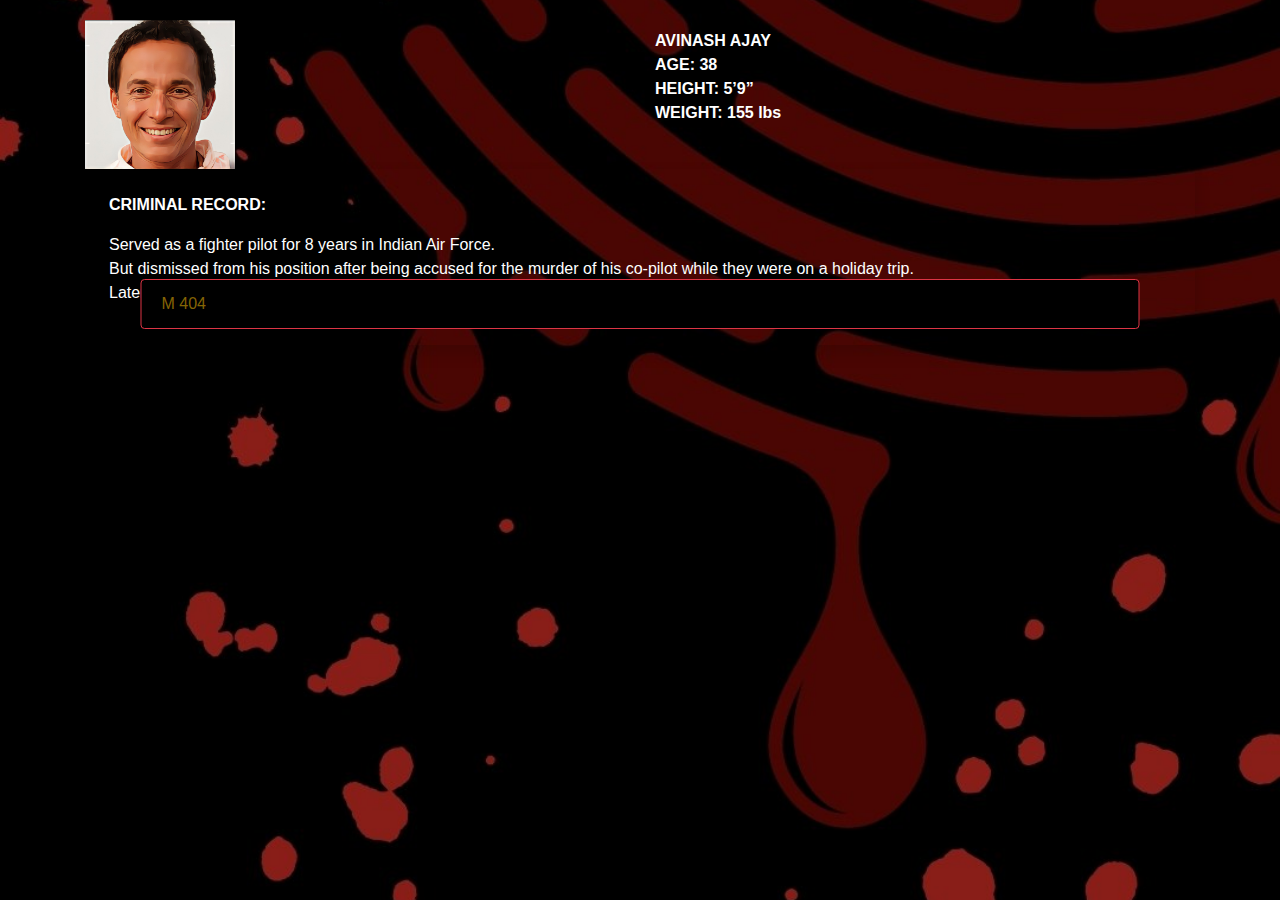
<file: avinash.html>
<!DOCTYPE html>
<html lang="en">
<head>
<meta charset="UTF-8">
<meta name="viewport" content="width=device-width, initial-scale=1.0">
<meta http-equiv="X-UA-Compatible" content="ie=edge">
<meta name="Description" content="Enter your description here"/>
<link rel="stylesheet" href="https://cdnjs.cloudflare.com/ajax/libs/twitter-bootstrap/4.6.0/css/bootstrap.min.css">
<link rel="stylesheet" href="https://cdnjs.cloudflare.com/ajax/libs/font-awesome/5.15.4/css/all.min.css">

<link rel="stylesheet" href="assets/css/profile.css">
<title>Profile Page</title>
</head>
<body>

    <div class="container">

<div class="inner-container">
   

  <div class="profile-pic-wrapper">
<div class="row">
    <div class="col-6 my-auto">
    <img src="./assets/img/char-3.jpeg"  alt="" class="profile-pic shadow">

    </div>
    <div class="col-6 my-auto font-weight-bolder">
       <ul>
        <li>AVINASH AJAY</li>
        <li>AGE: 38</li>
        <li>HEIGHT: 5’9”</li>
        <li>WEIGHT: 155 lbs</li>
       </ul>
    </div>
</div>
  </div>
      <div>

        <div class="content p-4 shadow rounded text-justify">
            <p class = "font-weight-bolder">CRIMINAL RECORD: </p>

           <ul>
               <li>

                Served as a fighter pilot for 8 years in Indian Air Force.
                

               </li>

               <li>
                But dismissed from his position after being accused for the murder of his co-pilot while they were on a holiday trip.


               </li>
               <li>
                Later his mental state was questioned by the court which leads to a re-judgement on his life sentence to 7 years of imprisonment.
               </li>
               
           </ul>
        </div>

        <div class="alert alert-warning mt-4" role="alert">
            M 404
        </div>
      </div>
 
</div>
    </div>

<script src="https://cdnjs.cloudflare.com/ajax/libs/jquery/3.5.1/jquery.slim.min.js"></script>
<script src="https://cdnjs.cloudflare.com/ajax/libs/popper.js/1.16.1/umd/popper.min.js"></script>
<script src="https://cdnjs.cloudflare.com/ajax/libs/twitter-bootstrap/4.6.0/js/bootstrap.min.js"></script>
     <!-- Swiper JS -->

</body>
</html>
</file>
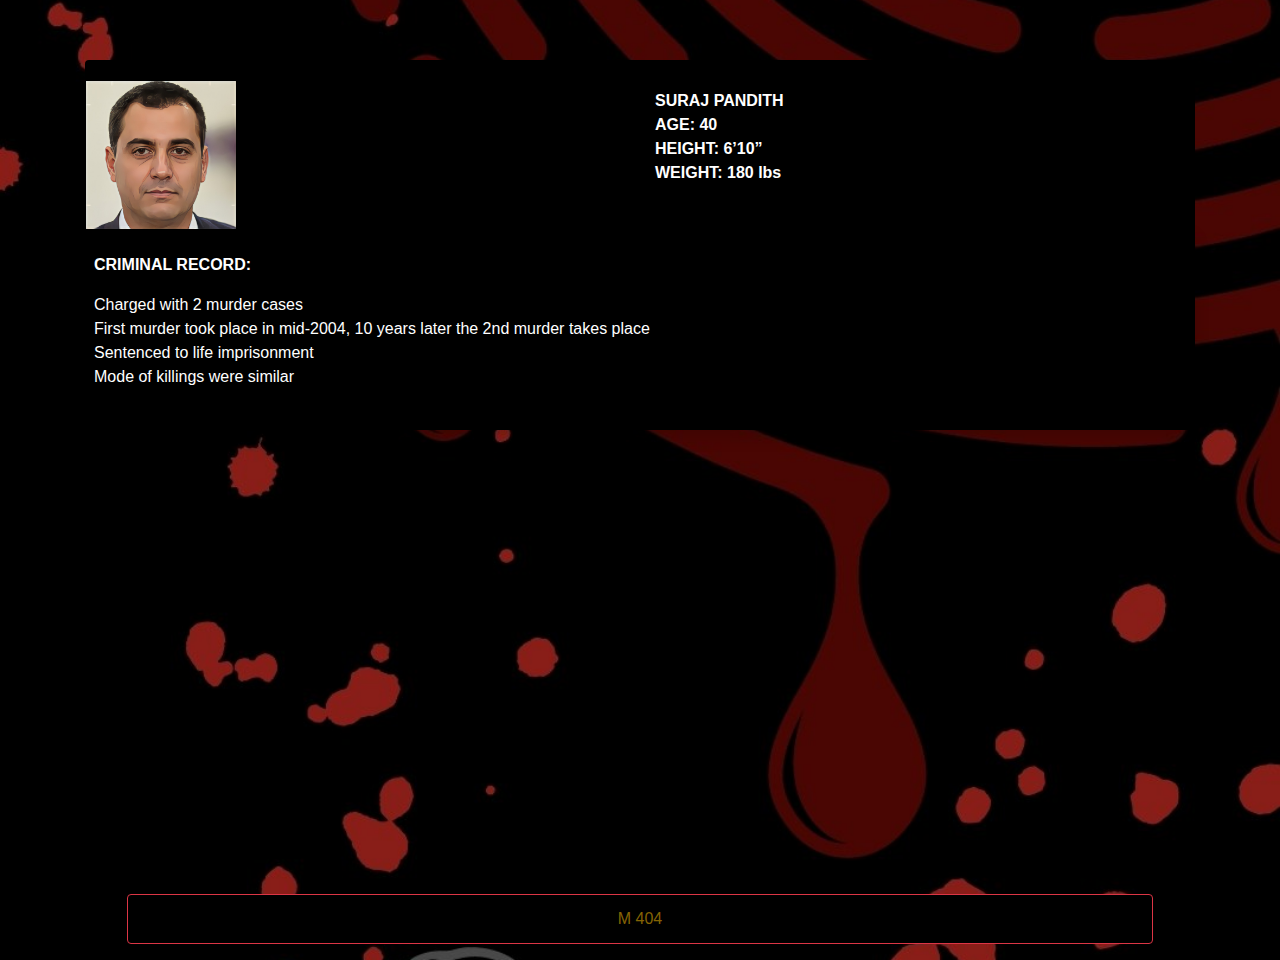
<file: nazar.html>
<!DOCTYPE html>
<html lang="en">
<head>
<meta charset="UTF-8">
<meta name="viewport" content="width=device-width, initial-scale=1.0">
<meta http-equiv="X-UA-Compatible" content="ie=edge">
<meta name="Description" content="Enter your description here"/>
<link rel="stylesheet" href="https://cdnjs.cloudflare.com/ajax/libs/twitter-bootstrap/4.6.0/css/bootstrap.min.css">
<link rel="stylesheet" href="https://cdnjs.cloudflare.com/ajax/libs/font-awesome/5.15.4/css/all.min.css">

<link rel="stylesheet" href="assets/css/profile.css">
<title>Profile Page</title>
</head>
<body>

    <div class="container">

<div class="card profile">
    <div class="inner-container">
   

        <div class="profile-pic-wrapper">
      <div class="row">
          <div class="col-6 my-auto">
          <img src="./assets/img/char-1.jpeg"  alt="" class="profile-pic shadow">
      
          </div>
          <div class="col-6 my-auto font-weight-bolder">
             <ul>
              <li>SURAJ PANDITH</li>
              <li>AGE: 40</li>
              <li>HEIGHT: 6’10”</li>
              <li>WEIGHT: 180 lbs</li>
             </ul>
          </div>
      </div>
        </div>
            <div>
      
              <div class="content px-2 py-4 shadow rounded text-justify">
                  <p class = "font-weight-bolder">CRIMINAL RECORD: </p>
      
                 <ul>
                     <li>
      
                  Charged with 2 murder cases
      
                     </li>
      
                     <li>
                      First murder took place in mid-2004, 10 years later the 2nd murder takes place
      
      
                     </li>
                     <li>
                      Sentenced to life imprisonment 
      
                     </li>
                     <li>
      
                  Mode of killings were similar
      
                     </li>
                 </ul>
              </div>
      
           
            </div>
       
      </div>
</div>
<div class="alert alert-warning mt-4 text-center" role="alert">
    M 404
</div>
    </div>

<script src="https://cdnjs.cloudflare.com/ajax/libs/jquery/3.5.1/jquery.slim.min.js"></script>
<script src="https://cdnjs.cloudflare.com/ajax/libs/popper.js/1.16.1/umd/popper.min.js"></script>
<script src="https://cdnjs.cloudflare.com/ajax/libs/twitter-bootstrap/4.6.0/js/bootstrap.min.js"></script>
     <!-- Swiper JS -->

</body>
</html>
</file>
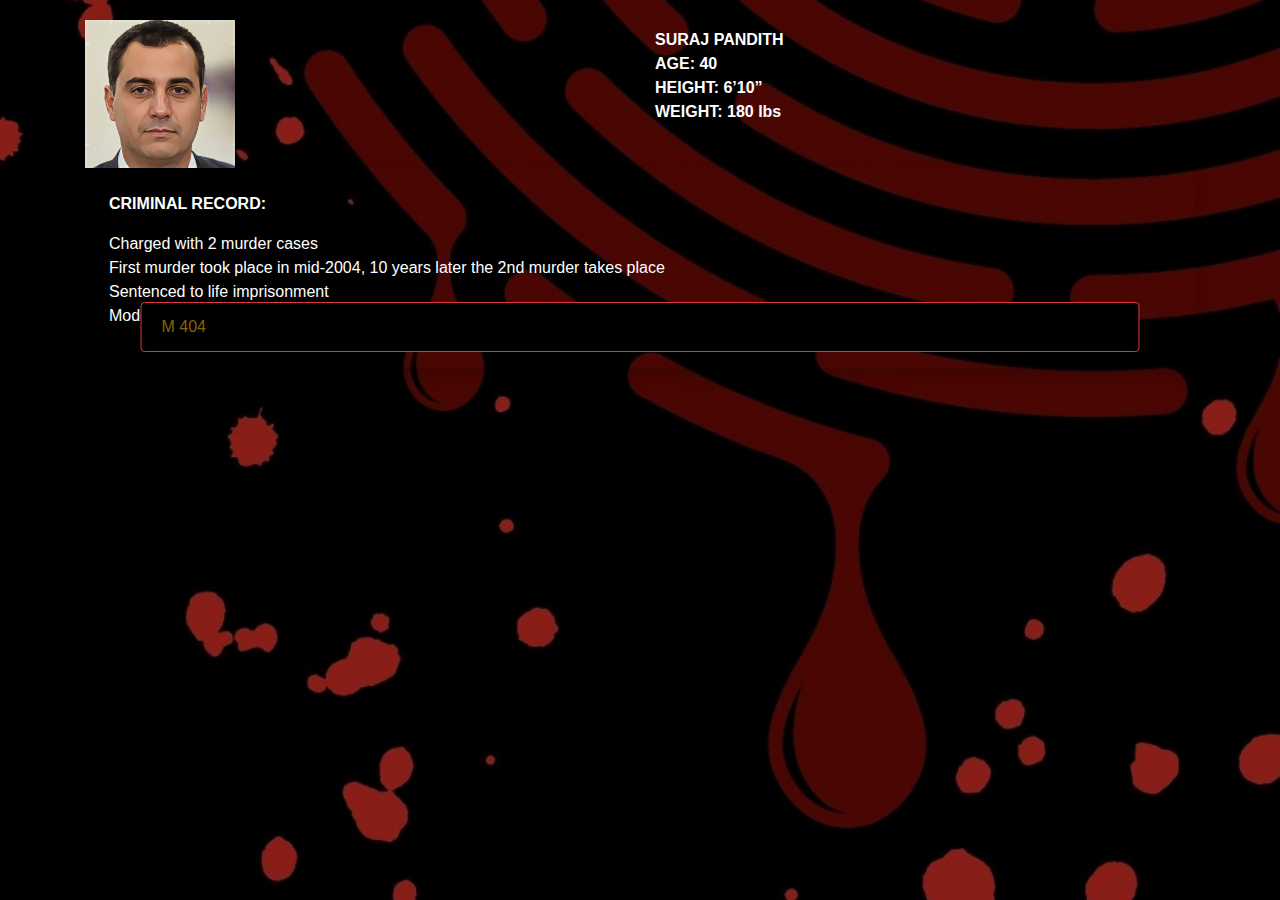
<file: profile.html>
<!DOCTYPE html>
<html lang="en">
<head>
<meta charset="UTF-8">
<meta name="viewport" content="width=device-width, initial-scale=1.0">
<meta http-equiv="X-UA-Compatible" content="ie=edge">
<meta name="Description" content="Enter your description here"/>
<link rel="stylesheet" href="https://cdnjs.cloudflare.com/ajax/libs/twitter-bootstrap/4.6.0/css/bootstrap.min.css">
<link rel="stylesheet" href="https://cdnjs.cloudflare.com/ajax/libs/font-awesome/5.15.4/css/all.min.css">

<link rel="stylesheet" href="assets/css/profile.css">
<title>Profile Page</title>
</head>
<body>

    <div class="container">

<div class="inner-container">
   

  <div class="profile-pic-wrapper">
<div class="row">
    <div class="col-6 my-auto">
    <img src="./assets/img/char-1.jpeg"  alt="" class="profile-pic shadow">

    </div>
    <div class="col-6 my-auto font-weight-bolder">
       <ul>
        <li>SURAJ PANDITH</li>
        <li>AGE: 40</li>
        <li>HEIGHT: 6’10”</li>
        <li>WEIGHT: 180 lbs</li>
       </ul>
    </div>
</div>
  </div>
      <div>

        <div class="content p-4 shadow rounded text-justify">
            <p class = "font-weight-bolder">CRIMINAL RECORD: </p>

           <ul>
               <li>

            Charged with 2 murder cases

               </li>

               <li>
                First murder took place in mid-2004, 10 years later the 2nd murder takes place


               </li>
               <li>
                Sentenced to life imprisonment 

               </li>
               <li>

			Mode of killings were similar

               </li>
           </ul>
        </div>

        <div class="alert alert-warning mt-4" role="alert">
            M 404
        </div>
      </div>
 
</div>
    </div>

<script src="https://cdnjs.cloudflare.com/ajax/libs/jquery/3.5.1/jquery.slim.min.js"></script>
<script src="https://cdnjs.cloudflare.com/ajax/libs/popper.js/1.16.1/umd/popper.min.js"></script>
<script src="https://cdnjs.cloudflare.com/ajax/libs/twitter-bootstrap/4.6.0/js/bootstrap.min.js"></script>
     <!-- Swiper JS -->

</body>
</html>
</file>
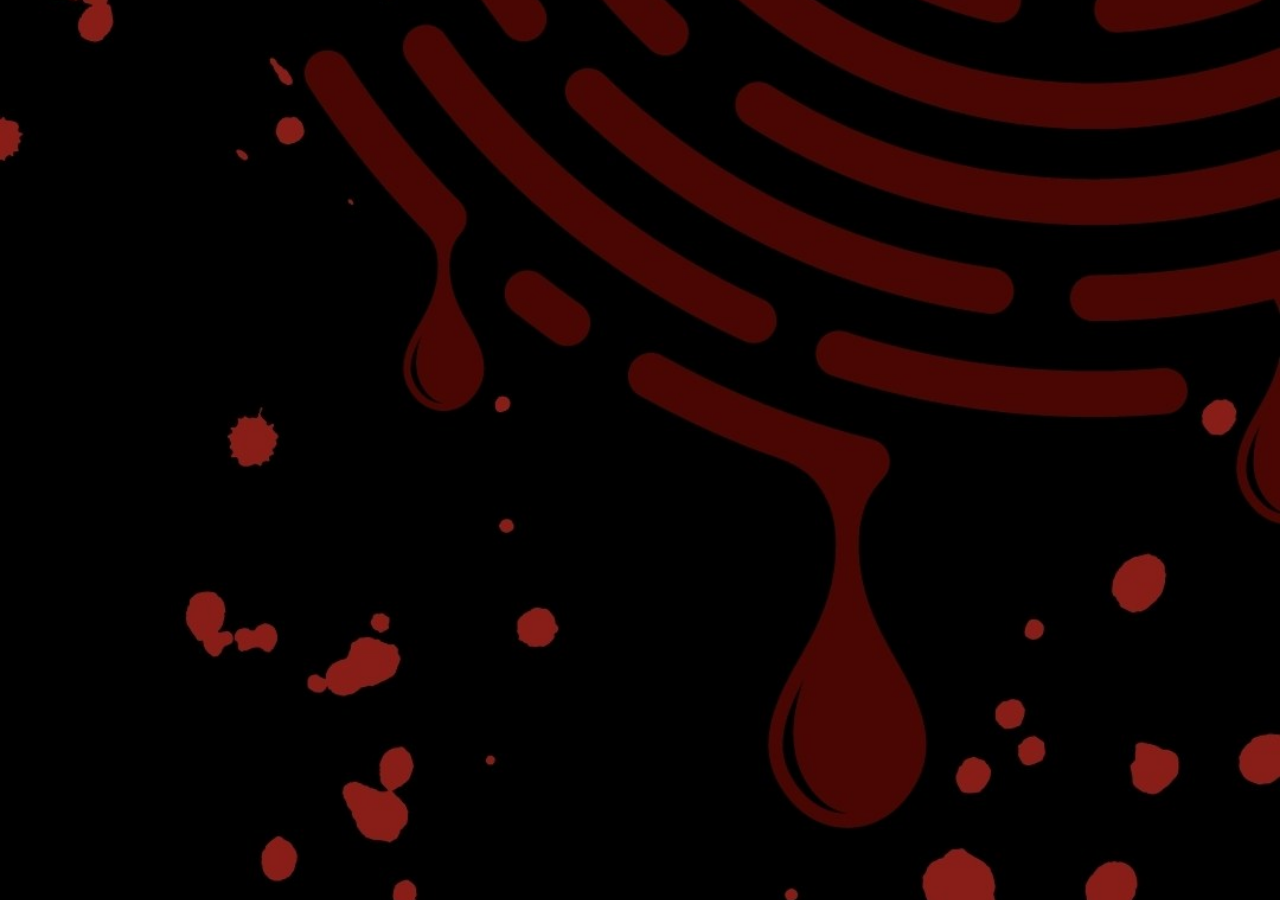
<file: qr_video.html>
<!DOCTYPE html>
<html lang="en">
<head>
<meta charset="UTF-8">
<meta name="viewport" content="width=device-width, initial-scale=1.0">
<meta http-equiv="X-UA-Compatible" content="ie=edge">
<meta name="Description" content="Enter your description here"/>
<link rel="stylesheet" href="https://cdnjs.cloudflare.com/ajax/libs/twitter-bootstrap/4.6.0/css/bootstrap.min.css">
<link rel="stylesheet" href="https://cdnjs.cloudflare.com/ajax/libs/font-awesome/5.15.4/css/all.min.css">
<link rel="stylesheet" href="assets/css/qr_video.css">
<title>Video Clue</title>
</head>
<body>

    <div class="container">
        <div class="embed-responsive embed-responsive-16by9">
            <iframe width="560" height="315" src="https://www.youtube.com/embed/ERSfUCUsmOs" title="YouTube video player" frameborder="0" allow="accelerometer; autoplay; clipboard-write; encrypted-media; gyroscope; picture-in-picture" allowfullscreen></iframe>

          </div>

    </div>

<script src="https://cdnjs.cloudflare.com/ajax/libs/jquery/3.5.1/jquery.slim.min.js"></script>
<script src="https://cdnjs.cloudflare.com/ajax/libs/popper.js/1.16.1/umd/popper.min.js"></script>
<script src="https://cdnjs.cloudflare.com/ajax/libs/twitter-bootstrap/4.6.0/js/bootstrap.min.js"></script>
</body>
</html>
</file>
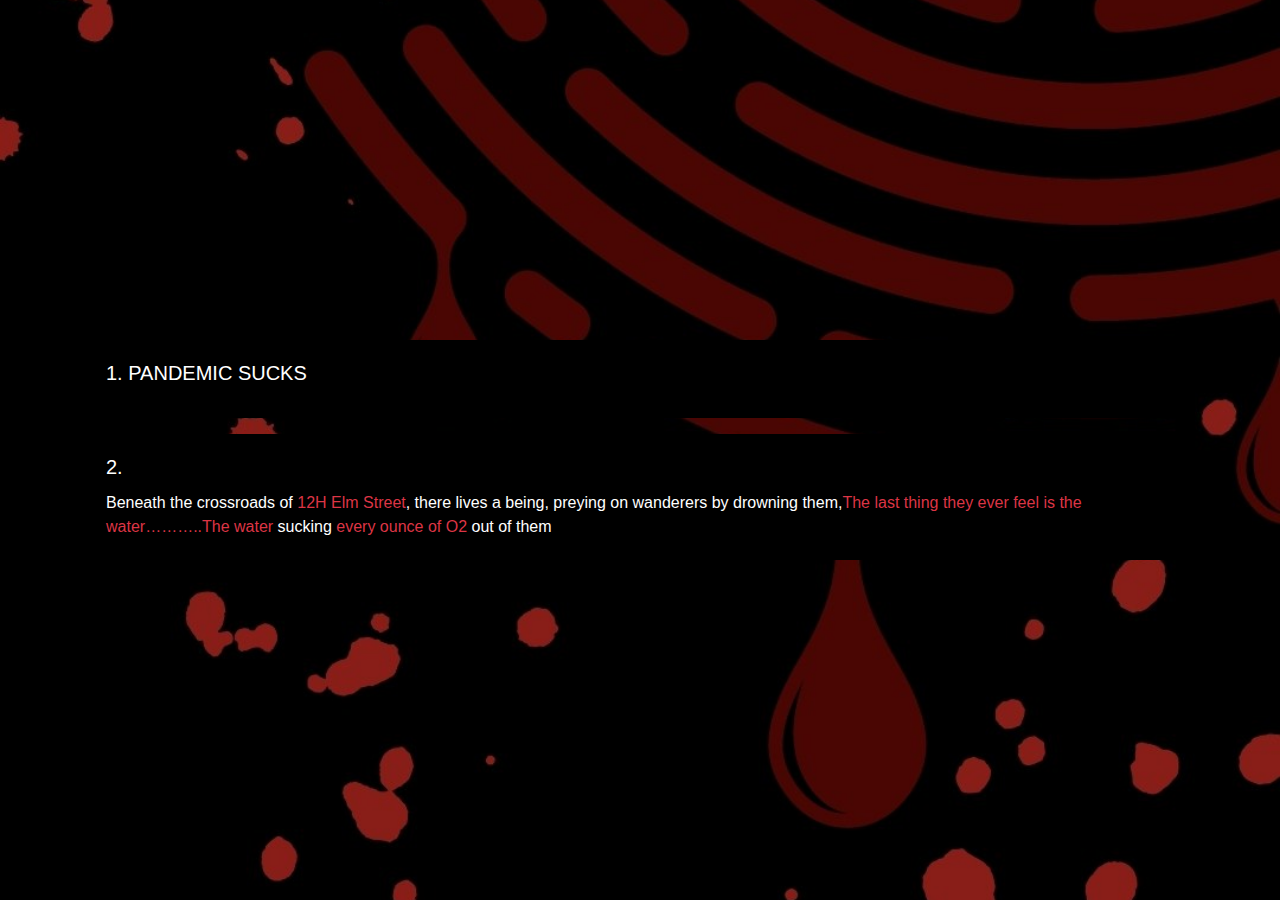
<file: qr_writing.html>
<!DOCTYPE html>
<html lang="en">
<head>
<meta charset="UTF-8">
<meta name="viewport" content="width=device-width, initial-scale=1.0">
<meta http-equiv="X-UA-Compatible" content="ie=edge">
<meta name="Description" content="Enter your description here"/>
<link rel="stylesheet" href="https://cdnjs.cloudflare.com/ajax/libs/twitter-bootstrap/4.6.0/css/bootstrap.min.css">
<link rel="stylesheet" href="https://cdnjs.cloudflare.com/ajax/libs/font-awesome/5.15.4/css/all.min.css">
<link rel="stylesheet" href="assets/css/qr_writing.css">
<title>Here is the clue</title>
</head>
<body>

    <div class="container d-flex justify-content-center align-items-center">

        <div>
           
            <div class="card">
                <div class="card-body">
                    <h5 class="card-title">1. PANDEMIC SUCKS</h5>
                    
                </div>
            </div>
            <div class="card mt-3">
                <div class="card-body">
                    <h5 class="card-title">2.</h5>
                    <p class="card-text">Beneath the crossroads of <span class = "text-danger">12H Elm Street</span>, there lives a being, preying on wanderers by drowning them,<span class = "text-danger">The last thing they ever feel is the water………..The water</span> sucking <span class = "text-danger"> every ounce of O2 </span>out of them</p>
                </div>
            </div>
        </div>
    </div>

<script src="https://cdnjs.cloudflare.com/ajax/libs/jquery/3.5.1/jquery.slim.min.js"></script>
<script src="https://cdnjs.cloudflare.com/ajax/libs/popper.js/1.16.1/umd/popper.min.js"></script>
<script src="https://cdnjs.cloudflare.com/ajax/libs/twitter-bootstrap/4.6.0/js/bootstrap.min.js"></script>
</body>
</html>
</file>
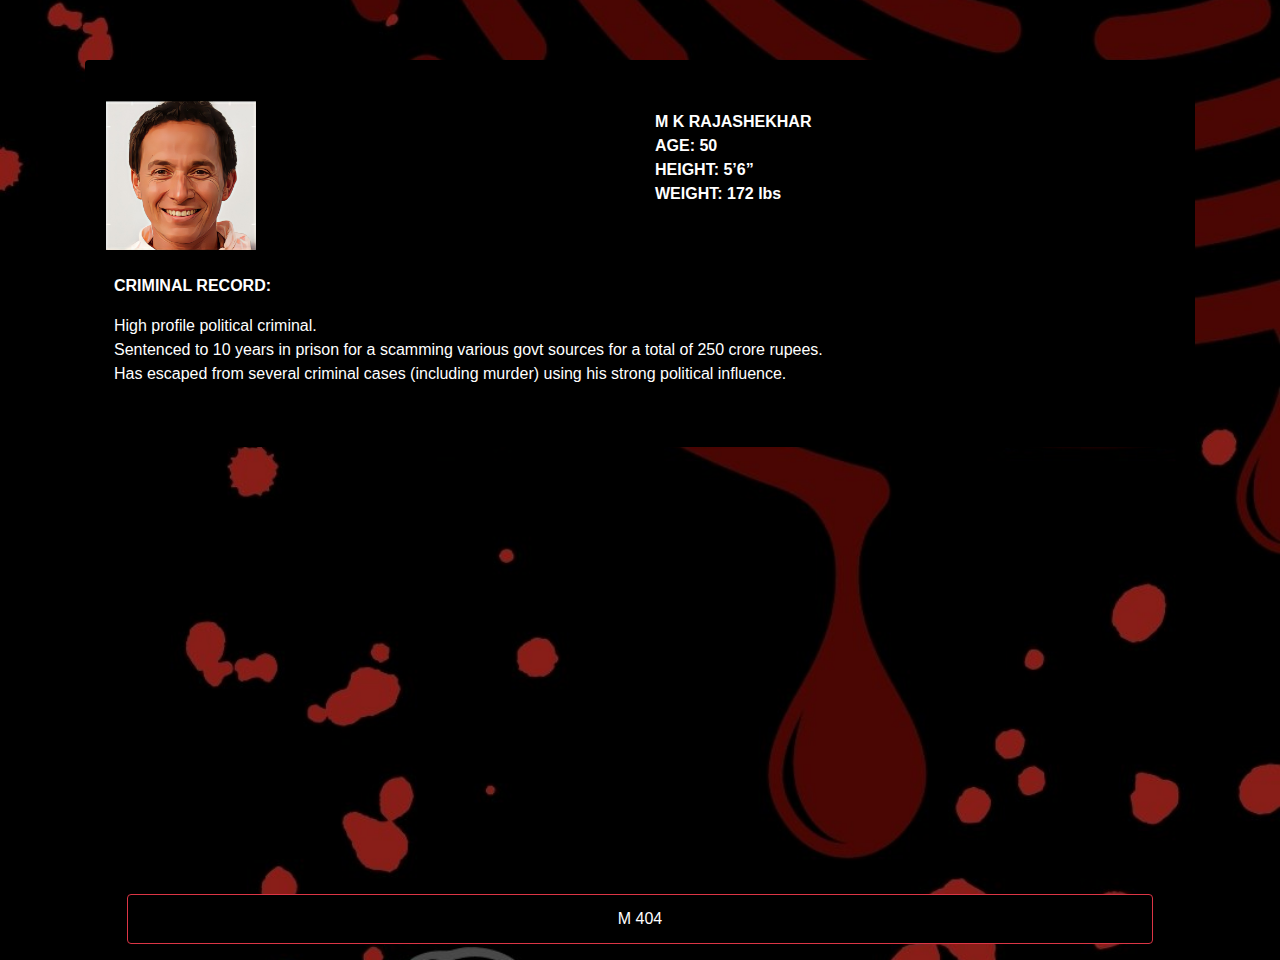
<file: rajashekhar.html>
<!DOCTYPE html>
<html lang="en">
<head>
<meta charset="UTF-8">
<meta name="viewport" content="width=device-width, initial-scale=1.0">
<meta http-equiv="X-UA-Compatible" content="ie=edge">
<meta name="Description" content="Enter your description here"/>
<link rel="stylesheet" href="https://cdnjs.cloudflare.com/ajax/libs/twitter-bootstrap/4.6.0/css/bootstrap.min.css">
<link rel="stylesheet" href="https://cdnjs.cloudflare.com/ajax/libs/font-awesome/5.15.4/css/all.min.css">

<link rel="stylesheet" href="assets/css/profile.css">
<title>Profile Page</title>
</head>
<body>

    <div class="container">

<div class="card profile">
    <div class="card-body">
        <div class="inner-container">
   

            <div class="profile-pic-wrapper">
          <div class="row">
              <div class="col-6 my-auto">
              <img src="./assets/img/char-3.jpeg"  alt="" class="profile-pic shadow">
          
              </div>
              <div class="col-6 my-auto font-weight-bolder">
                 <ul>
                  <li>M K RAJASHEKHAR</li>
                  <li>AGE: 50</li>
                  <li>HEIGHT: 5’6”</li>
                  <li>WEIGHT: 172 lbs</li>
                 </ul>
              </div>
          </div>
            </div>
                <div>
          
                  <div class="content py-4 px-2 shadow rounded text-justify">
                      <p class = "font-weight-bolder">CRIMINAL RECORD: </p>
          
                     <ul>
                         <li>
          
                          High profile political criminal.
                          
          
                         </li>
          
                         <li>
                          Sentenced to 10 years in prison for a scamming various govt sources for a total of 250 crore rupees.
                          
          
          
                         </li>
                         <li>
                          Has escaped from several criminal cases (including murder) using his strong political influence.
          
                         </li>
                         
                     </ul>
                  </div>
          
                
                </div>
           
          </div>
    </div>
</div>
<div class="alert mt-4 text-center" role="alert">
    M 404
</div>
    </div>

<script src="https://cdnjs.cloudflare.com/ajax/libs/jquery/3.5.1/jquery.slim.min.js"></script>
<script src="https://cdnjs.cloudflare.com/ajax/libs/popper.js/1.16.1/umd/popper.min.js"></script>
<script src="https://cdnjs.cloudflare.com/ajax/libs/twitter-bootstrap/4.6.0/js/bootstrap.min.js"></script>
     <!-- Swiper JS -->

</body>
</html>
</file>
<file: assets/css/profile.css>
*{
    margin:0;
    padding:0;
    box-sizing:border-box;
    position:relative;
}

.container{
    min-height:100vh;
    width:100%;
}
body{
    background-image:url(../img/Untitled\ design\ \(1\).jpg);
    color:white;
    background-repeat:no-repeat;
    background-size:cover;
    background-position:center;
}
.profile{
    margin-top:60px;
}

.profile-pic{
    width:150px;
    display: block;
    margin-top:20px;
    
}
ul li{
    list-style-type:none;
}

.card{
    background-color:#000;
}
.alert{
    position:absolute;
    bottom:0;
    width:90%;
    left:50%;
    transform:translateX(-50%);
    background-color:#000;
 border:1px solid var(--danger);
}
</file>
<file: assets/css/qr_video.css>
*{
    margin:0;
    padding:0;
    box-sizing:border-box;
    position:relative;
}

.container{
    height:100vh;
    min-height:max-content;
    width:100%;
    display:flex;
    justify-content:center;
    align-items: center;
}
body{
    background-image:url(../img/Untitled\ design\ \(1\).jpg);
    color:white;
    background-repeat:no-repeat;
    background-size:cover;
    background-position:center;
}
</file>
<file: assets/css/qr_writing.css>
*{
    margin:0;
    padding:0;
    box-sizing:border-box;
    position:relative;
}

.container{
    height:100vh;
    width:100%;
    display:flex;
    justify-content:center;
}
body{
    background-image:url(../img/Untitled\ design\ \(1\).jpg);
    color:white;
    background-repeat:no-repeat;
    background-size:cover;
    background-position:center;
}
.card{
    color:white;
    background-color:#000;
}
</file>
